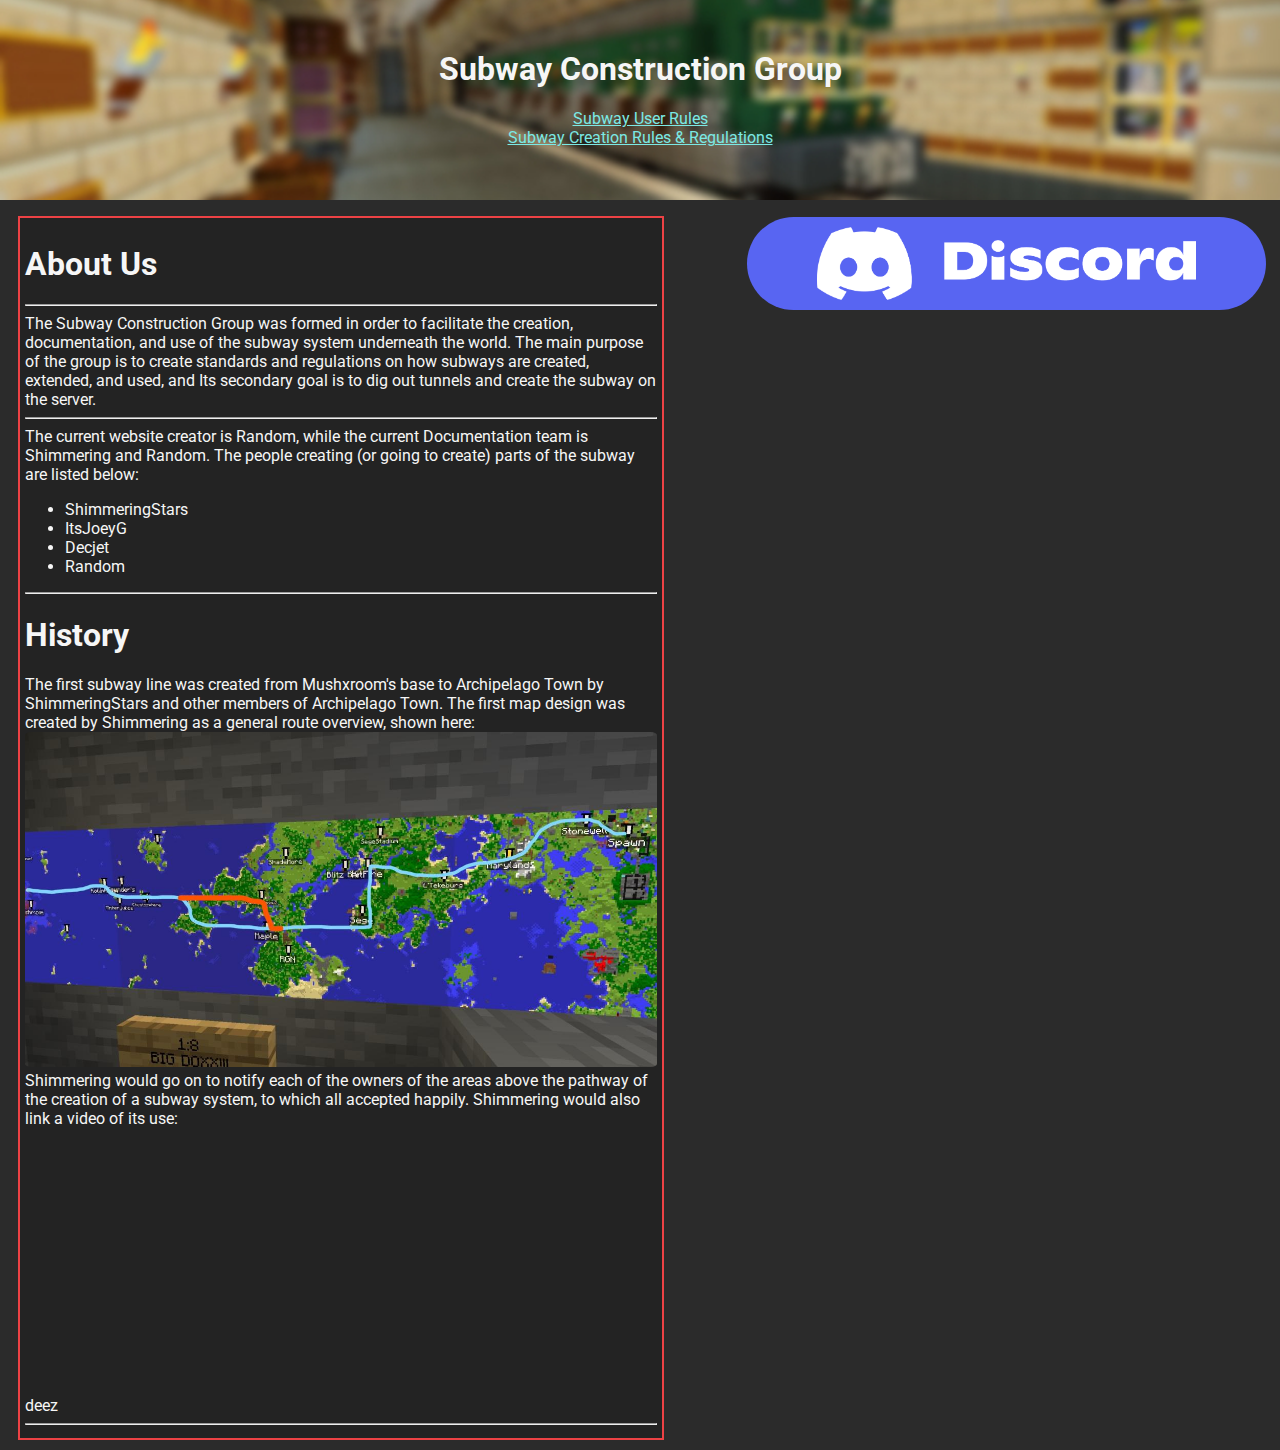
<file: github website 2/index.html>
<!DOCTYPE html>
<html lang="en">
<head>
    <title>Subway Construction Group</title>
    <link rel="stylesheet" href="style.css">
    <link rel="icon" type="image/x-icon" href="images/minecart.png">
</head>
<body>

<div class="top_padding">
<div class="center">
    <img src="images/subway_station_background_1.jpg" class="background">
    <h1>Subway Construction Group</h1>
    <a href="use_rules.html">Subway User Rules</a><br>
    <a href="construction_regulations.html">Subway Creation Rules & Regulations</a><br>
</div>
</div>

<div class="shift_down_a_little">
    <a href="https://discord.gg/EbzNKNwRuK"><img src="images/discord-logo-white.png" class="discord-link"></a>
    <br>
    <div class="wrap-left"><h1>About Us</h1><hr>The Subway Construction Group was formed in order to facilitate the creation, documentation, and use of the subway system underneath the world. The main purpose of the group is to create standards and regulations on how subways are created, extended, and used, and Its secondary goal is to dig out tunnels and create the subway on the server.<hr>The current website creator is Random, while the current Documentation team is Shimmering and Random. The people creating (or going to create) parts of the subway are listed below:
    <ul>
        <li>ShimmeringStars
        <li>ItsJoeyG
        <li>Decjet
        <li>Random
    </ul>
<hr>
<h1>History</h1>
The first subway line was created from Mushxroom's base to Archipelago Town by ShimmeringStars and other members of Archipelago Town. The first map design was created by Shimmering as a general route overview, shown here: <img src="images/original_route.jpg" alt="original map">
Shimmering would go on to notify each of the owners of the areas above the pathway of the creation of a subway system, to which all accepted happily. Shimmering would also link a video of its use:<br> <iframe width="470" height="264" src="https://www.youtube.com/embed/XWskVSC-rKo" title="YouTube video player" frameborder="0" allow="accelerometer; autoplay; clipboard-write; encrypted-media; gyroscope; picture-in-picture; web-share" allowfullscreen></iframe> <br>
deez
<hr>
</div>
</div>

</body>
</html>
</file>
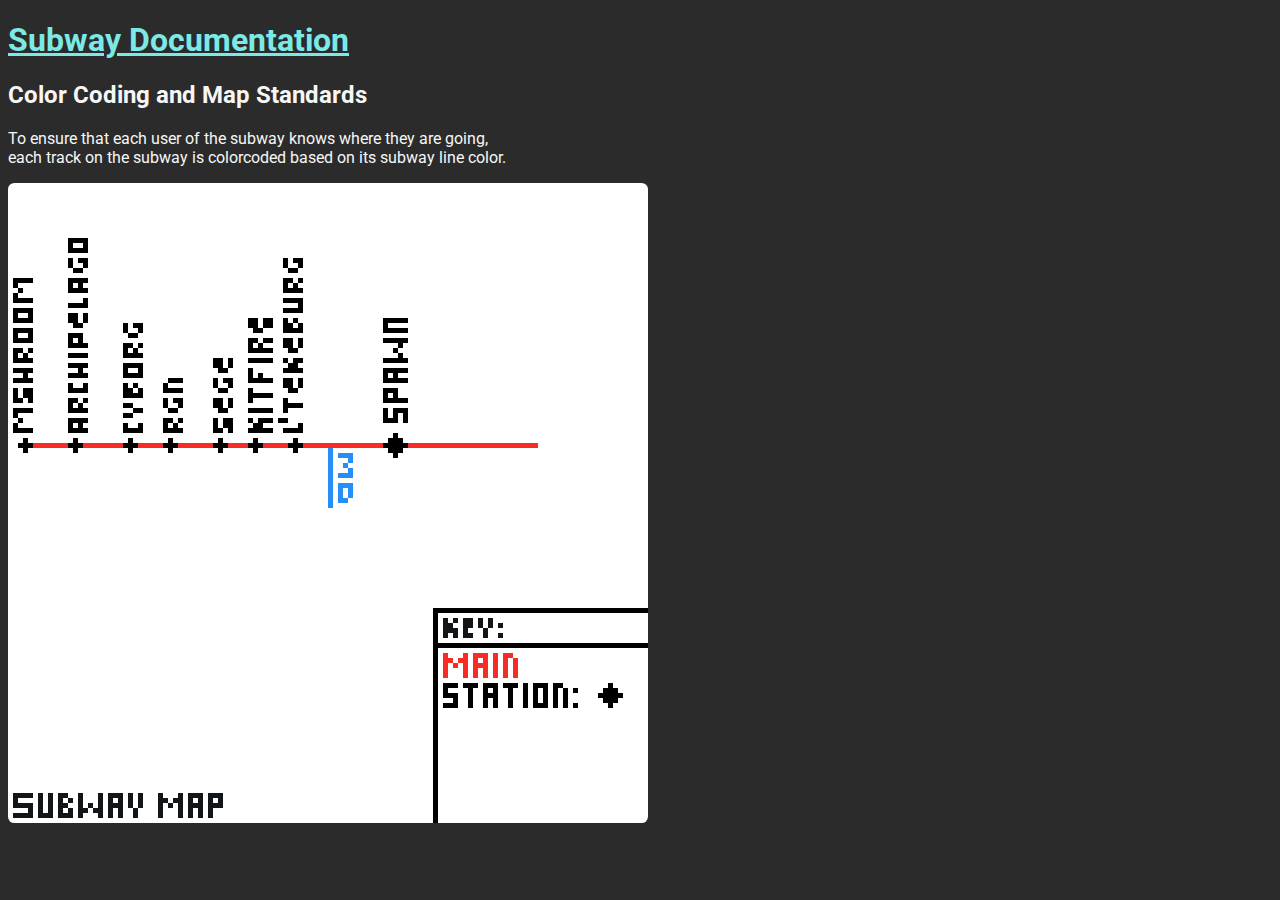
<file: color_code.html>
<!DOCTYPE html>
<html>
<head>
    <title>Subway Documentation</title>
    <link rel="icon" type="image/x-icon" href="minecart.png">
    <link rel="stylesheet" href="style.css">
    <script src="script.js"></script>
</head>
<body>
    <h1><a href="index.html">Subway Documentation</a></h1>
    <h2 class="change">Color Coding and Map Standards</h2>
<p>
To ensure that each user of the subway knows where they are going, 
<br>each track on the subway is colorcoded based on its subway line color.
</p>

<img src="subway_map2.png" alt="Map of the subway"></img>

</body>
</html>
</file>
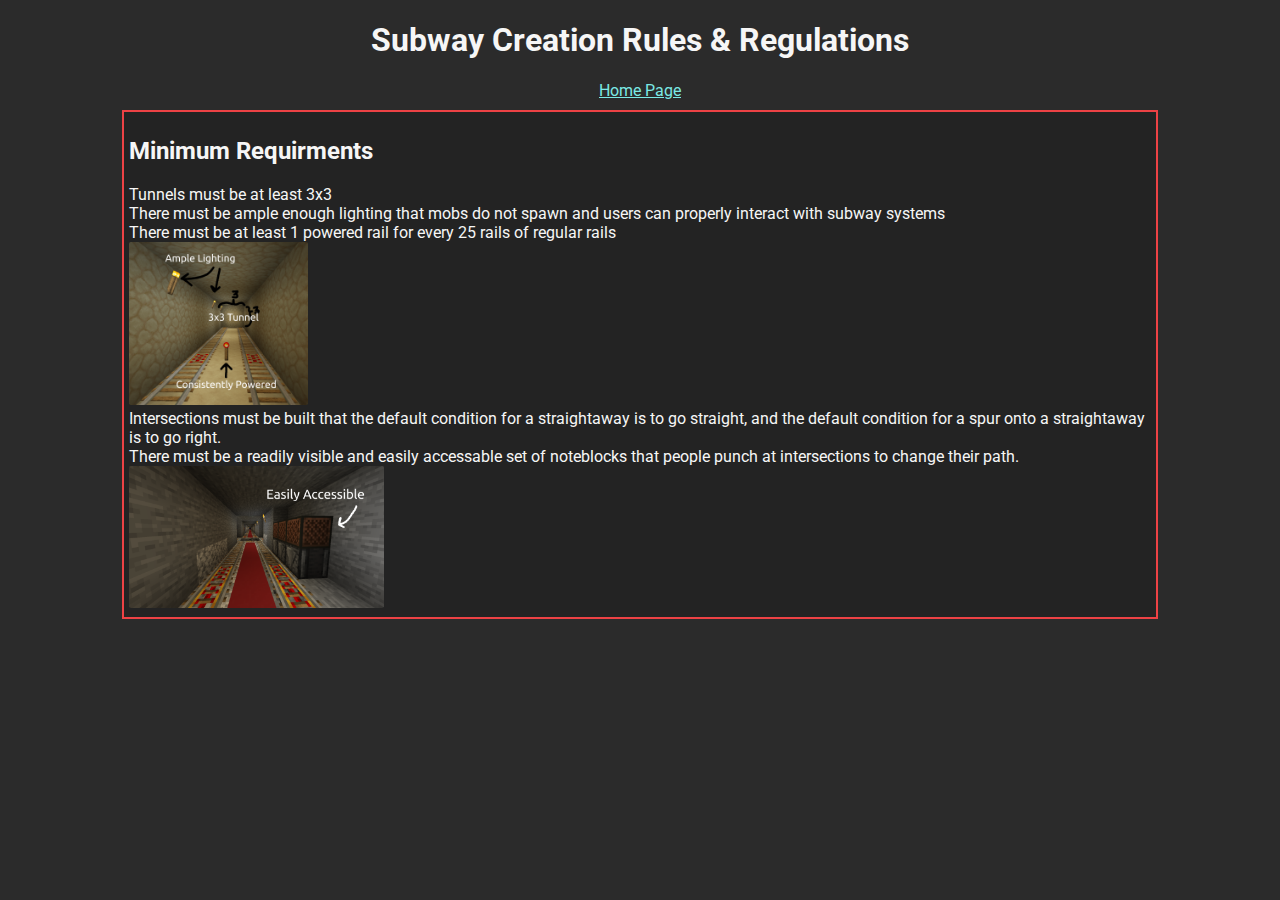
<file: construction_regulations.html>
<!DOCTYPE html>
<html lang="en">
<head>
    <title>Subway Construction Group</title>
    <link rel="stylesheet" href="style.css">
    <link rel="icon" type="image/x-icon" href="images/minecart.png">

</head>
<body>

<div class="center">
    <h1>Subway Creation Rules & Regulations</h1>
    <a href="index.html">Home Page</a>
</div>

<div class="wrap-center">
<h2>Minimum Requirments</h2>
Tunnels must be at least 3x3<br>
There must be ample enough lighting that mobs do not spawn and users can properly interact with subway systems<br>
There must be at least 1 powered rail for every 25 rails of regular rails<br>
<div class="quarter_box">
    <img src="images/markup.png" alt="tunnel example" class="fill_half_div_box">
</div>
Intersections must be built that the default condition for a straightaway is to go straight, and the default condition for a spur onto a straightaway is to go right.<br>
There must be a readily visible and easily accessable set of noteblocks that people punch at intersections to change their path.<br>
<div class="quarter_box">
    <img src='images/intersection_1.png'>
</div>


</div>


</body>
</html>
</file>
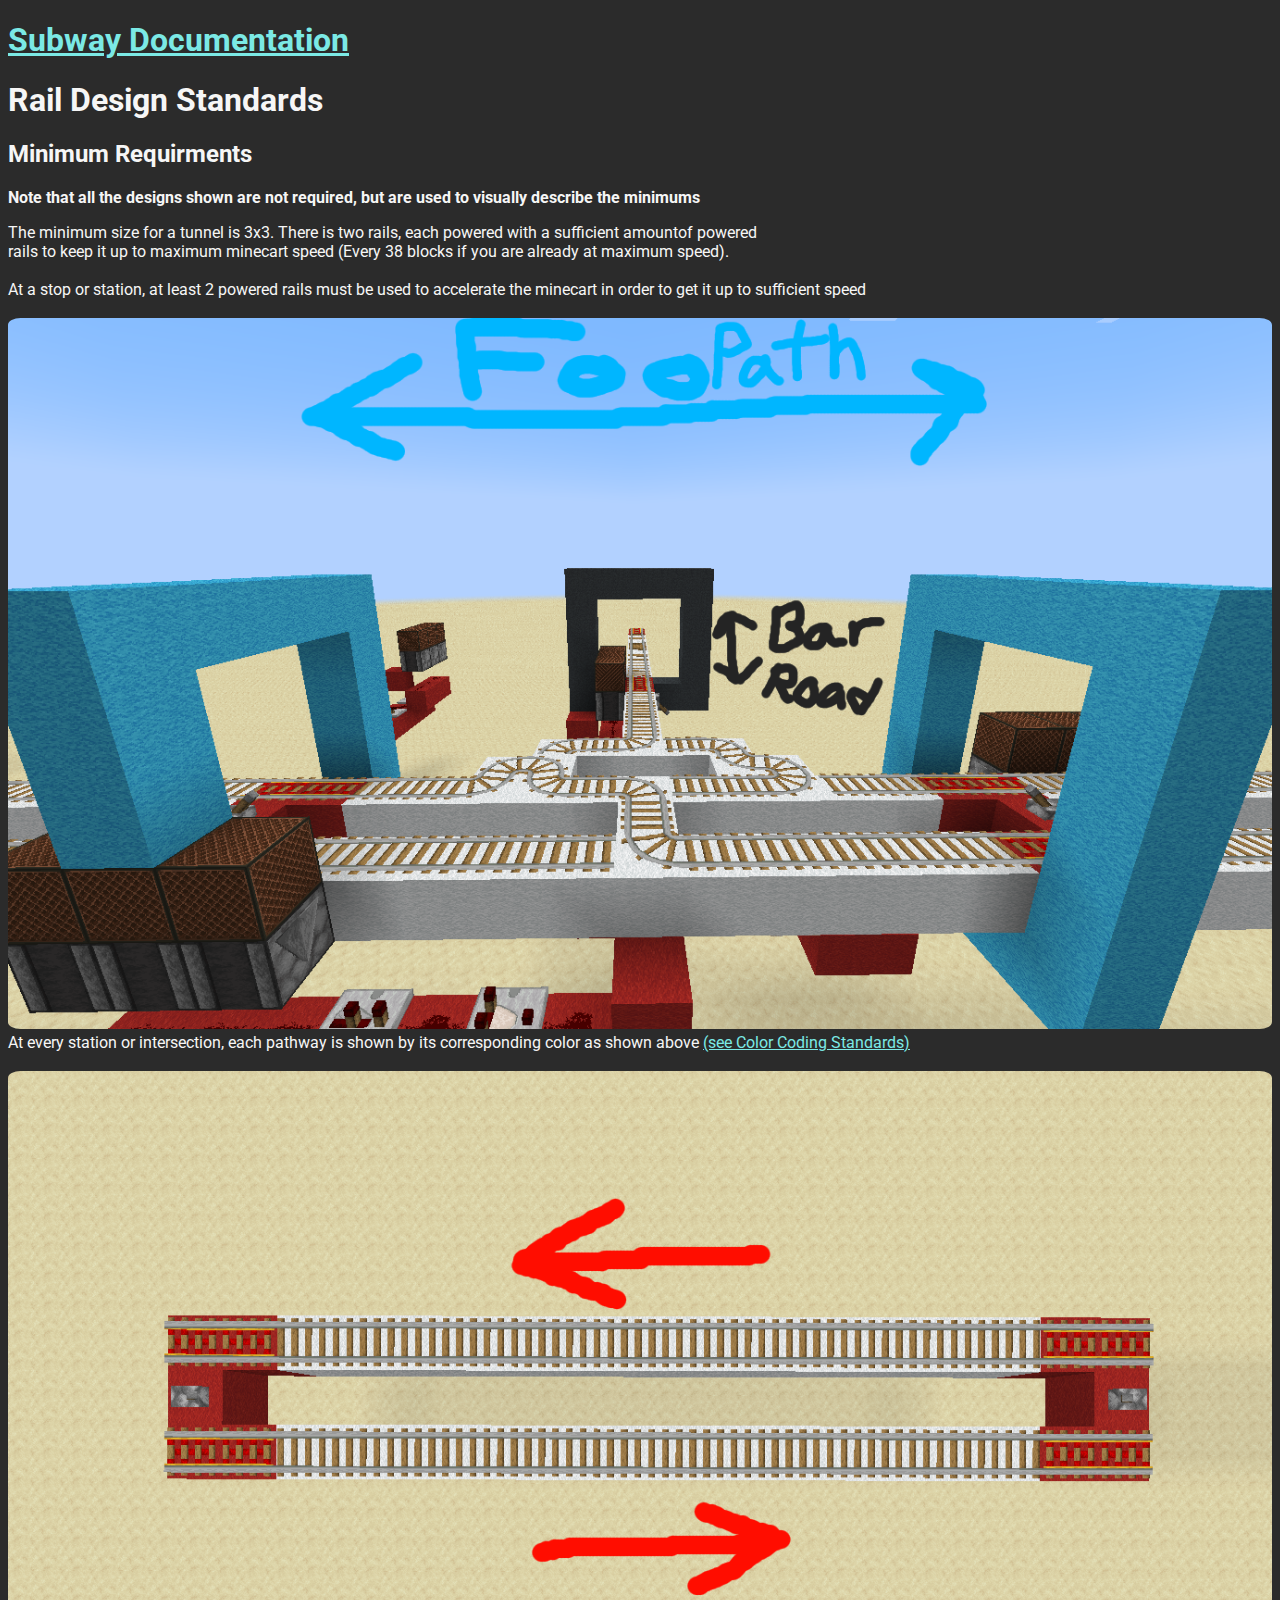
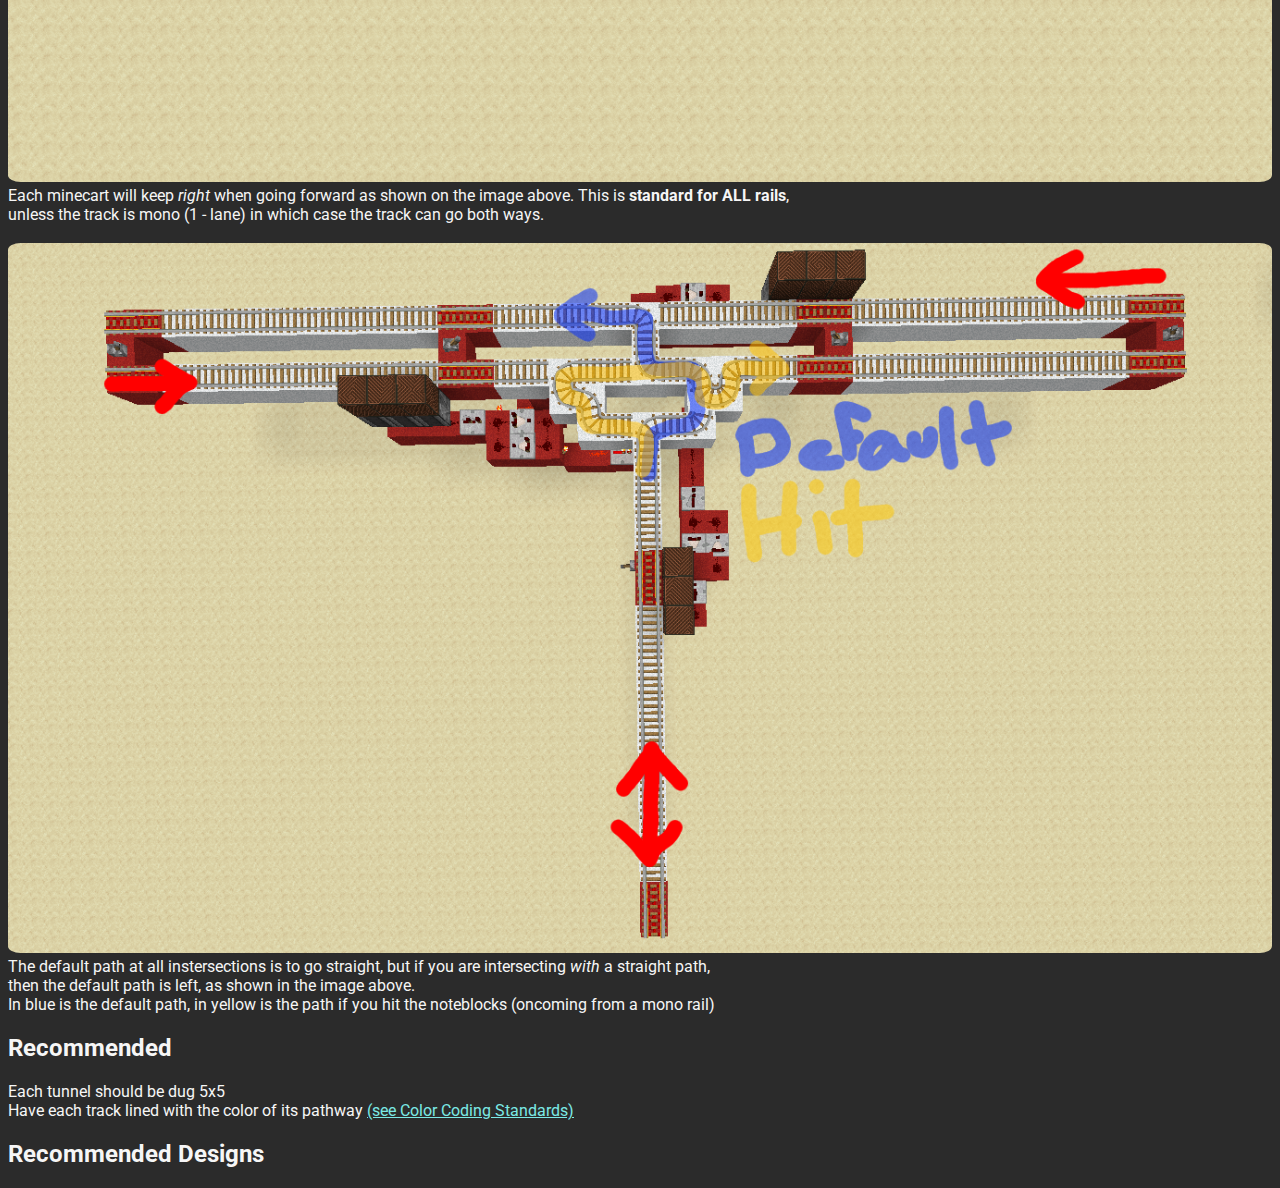
<file: rail_design.html>
<!DOCTYPE html>

<html>
<head>
    <title>Subway Documentation</title>
    <link rel="icon" type="image/x-icon" href="minecart.png">
    <link rel="stylesheet" href="style.css">
    <script src="script.js"></script>
</head>
    <h1><a href="index.html">Subway Documentation</a></h1>
    <h1 class="change_red">Rail Design Standards</h1>
    <h2 class="change_gray">Minimum Requirments</h2>
<p><b class="enlarge">Note that all the designs shown are not required, but are used to visually describe the minimums</b></p>
<p>The minimum size for a tunnel is 3x3. There is two rails, each powered with a sufficient amountof powered
<br>rails to keep it up to maximum minecart speed (Every 38 blocks if you are already at maximum speed).
<br>
<br>At a stop or station, at least 2 powered rails must be used to accelerate the minecart in order to get it up to sufficient speed
<br>
<br><img src="images/edited/color_coded_intersection_example.png" alt"color coded intersection" class = "smaller"></img>
<br>At every station or intersection, each pathway is shown by its corresponding <span class="change_red">color</span> as shown above <a href="color_code.html">(see Color Coding Standards)</a>
<br>
<br>    <img src="images/edited/standard_track.png" alt="standard subway track" class="smaller">
<br> Each minecart will keep <i>right</i> when going forward as shown on the image above. This is <b>standard for ALL rails</b>, 
<br>unless the track is mono (1 - lane) in which case the track can go both ways.
<br>
<br>    <img src="images/edited/2x2x1 intersection_1.png" class = "smaller">
<br>The default path at all instersections is to go straight, but if you are intersecting <i>with</i> a straight path,
<br>then the default path is left, as shown in the image above.
<br>In <span class="blue">blue is the default path</span>, in <span class="yellow">yellow is the path if you hit the noteblocks</span> (oncoming from a mono rail)
</p>

    <h2 class="change_gray"><span class='change_lb'>Recommended</span></h2>
<p>
Each tunnel should be dug 5x5
<br> Have each track lined with the color of its pathway <a href="color_code.html">(see Color Coding Standards)</a>
</p>

    <h2 class="change_gray"><span class='change_orange'>Recommended Designs</span></h2>

</html>
</file>
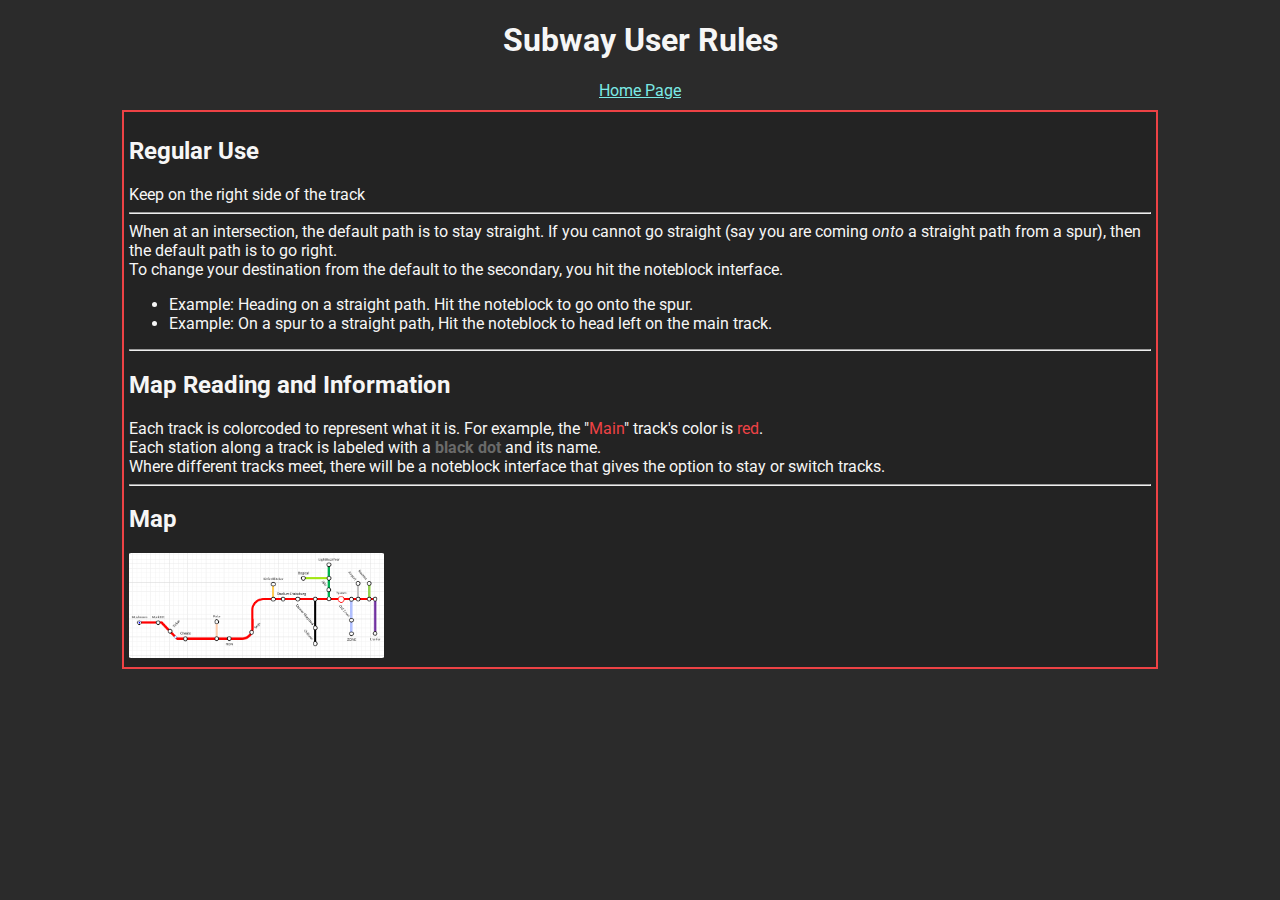
<file: use_rules.html>
<!DOCTYPE html>
<html lang="en">
<head>
    <title>Subway Construction Group</title>
    <link rel="stylesheet" href="style.css">
    <link rel="icon" type="image/x-icon" href="images/minecart.png">
</head>
<body>

<div class="center">
    <h1>Subway User Rules</h1>
    <a href="index.html">Home Page</a>
</div>

<div class="wrap-center">

<h2>Regular Use</h2>
Keep on the right side of the track<br>
<hr>
When at an intersection, the default path is to stay straight. If you cannot go straight (say you are coming <i>onto</i> a straight path from a spur), then the default path is to go right.<br> 
To change your destination from the default to the secondary, you hit the noteblock interface.<br>

<ul>
    <li>Example: Heading on a straight path. Hit the noteblock to go onto the spur.<br>
    <li>Example: On a spur to a straight path, Hit the noteblock to head left on the main track.<br>
</ul>

<hr>
<h2>Map Reading and Information</h2>
Each track is colorcoded to represent what it is. For example, the "<span class="red">Main</span>" track's color is <span class="red">red</span>.<br>
Each station along a track is labeled with a <span class="black">black dot</span> and its name.<br>
Where different tracks meet, there will be a noteblock interface that gives the option to stay or switch tracks.<br>
<hr>
<h2>Map</h2>
<div class="quarter_box">
    <img src="images/subway-map.png" alt="subway map" class="fill_div_box">
</div>
</div>

</body>
</html>
</file>
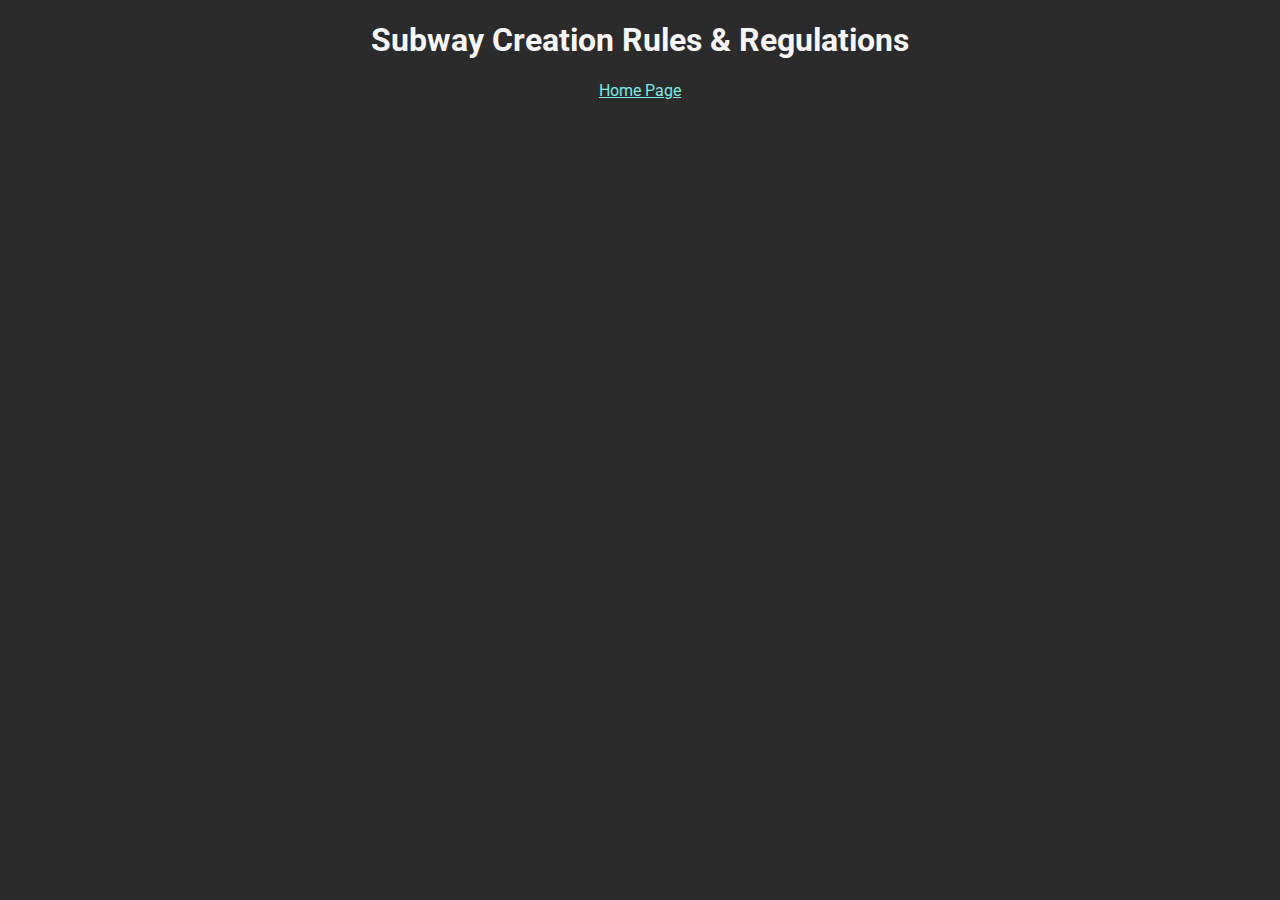
<file: github website 2/construction_regulations.html>
<!DOCTYPE html>
<html lang="en">
<head>
    <title>Subway Construction Group</title>
    <link rel="stylesheet" href="style.css">
    <link rel="icon" type="image/x-icon" href="images/minecart.png">

</head>
<body>

<div class="center">
    <h1>Subway Creation Rules & Regulations</h1>
    <a href="index.html">Home Page</a>
</div>


</body>
</html>
</file>
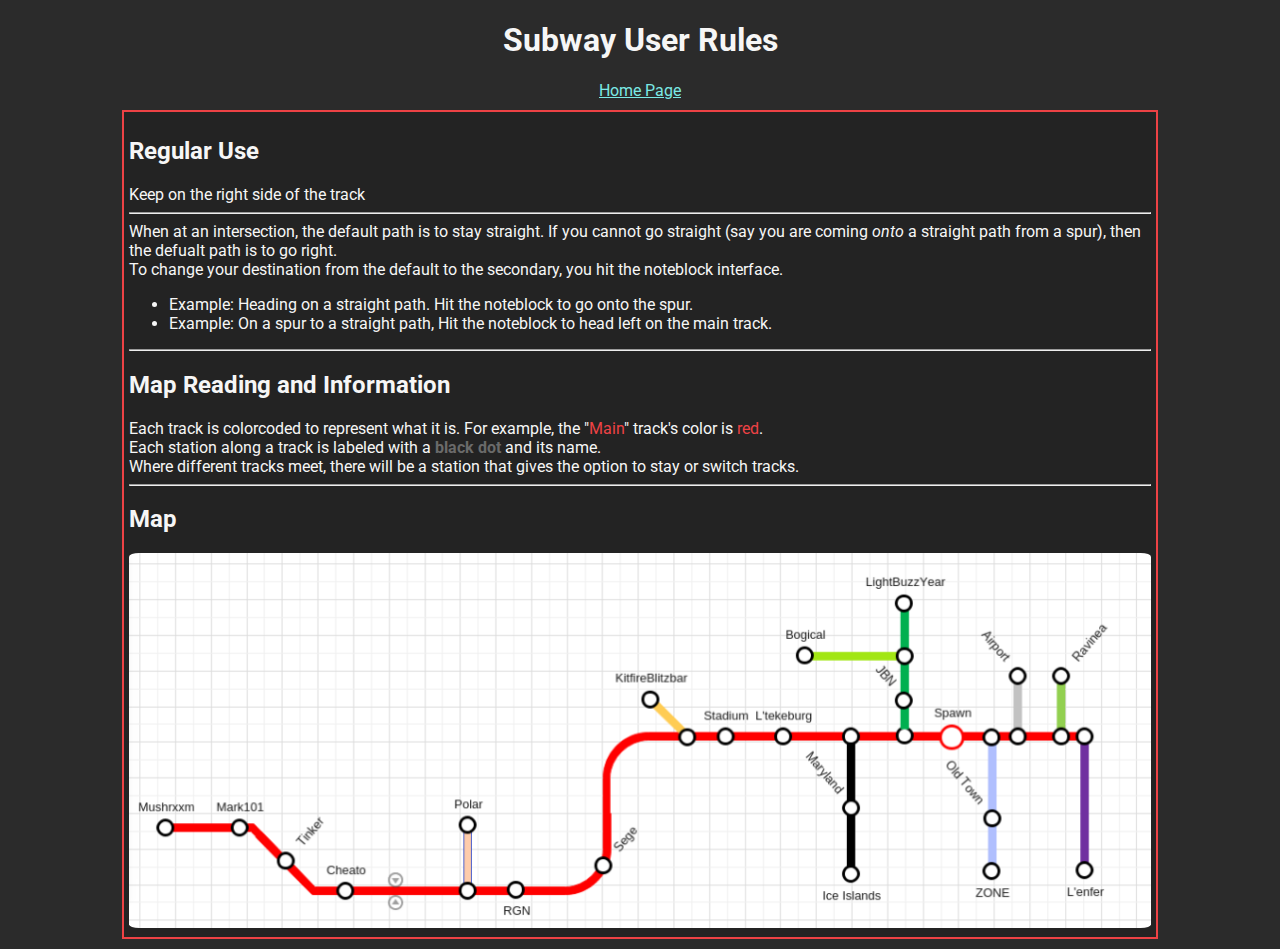
<file: github website 2/use_rules.html>
<!DOCTYPE html>
<html lang="en">
<head>
    <title>Subway Construction Group</title>
    <link rel="stylesheet" href="style.css">
    <link rel="icon" type="image/x-icon" href="images/minecart.png">
</head>
<body>

<div class="center">
    <h1>Subway User Rules</h1>
    <a href="index.html">Home Page</a>
</div>

<div class="wrap-center">

<h2>Regular Use</h2>
Keep on the right side of the track<br>
<hr>
When at an intersection, the default path is to stay straight. If you cannot go straight (say you are coming <i>onto</i> a straight path from a spur), then the defualt path is to go right.<br> 
To change your destination from the default to the secondary, you hit the noteblock interface.<br>

<ul>
    <li>Example: Heading on a straight path. Hit the noteblock to go onto the spur.<br>
    <li>Example: On a spur to a straight path, Hit the noteblock to head left on the main track.<br>
</ul>

<hr>
<h2>Map Reading and Information</h2>
Each track is colorcoded to represent what it is. For example, the "<span class="red">Main</span>" track's color is <span class="red">red</span>.<br>
Each station along a track is labeled with a <span class="black">black dot</span> and its name.<br>
Where different tracks meet, there will be a station that gives the option to stay or switch tracks.<br>
<hr>
<h2>Map</h2>
<img src="images/subway-map.png" alt="subway map" class='fill'>
</div>

</body>
</html>
</file>
<file: github website 2/style.css>
@import url(http://fonts.googleapis.com/css?family=Roboto:400,100,100italic,300,300ita‌​lic,400italic,500,500italic,700,700italic,900italic,900);
:root {
    --background-color: #2b2b2b;
    --text-bg-color: #232323;
    --red: #ED4245;
    --green: #57F287;
    --yellow: #FEE75C;
    --black: #6a6a6a;
}


body {
    background-color: #2b2b2b;
    color: #f6f6f6;
    font-family: roboto;
    z-index: 1;
}

a {
    text-decoration: underline; 
    color: #7BE9E5;
}

img {
	border-radius: 1%;
    max-width: 100%;
    max-height: 100%;
}

a:hover {
    color: #5FAFAC;
}

img.discord-link {
    max-width: 600px;
    max-height: 250px;
    width: 30%;
    height: 30%;
    background-color: #5865F2;
    padding: 10px;
    padding-left: 70px;
    padding-right: 70px;
    border-radius: 125px;
    margin-top: 30px;   
    float: right;
    margin-right: 0.5%;
}

div.wrap-left {
    float: left;
    word-wrap: normal;
    width: 50%;
    min-width: 475px;
    height: 10%;   
    background-color: #232323;
    padding: 5px;
    border: 2px solid #ED4245;
    margin: 10px;
}

div.wrap-center {
    float: center;
    word-wrap: normal;
    height: 10%;
    min-height: 50px;
    background-color: #232323;
    padding: 5px;
    border: 2px solid #ED4245;
    margin: 10px;
    margin-left: 9%;
    margin-right: 9%;
}

.center {
    text-align: center;
    float: center;
}

.margin-center-left {
    margin-left: 30%;
}

.fill_half {
	width: 50%;
}

.fill_quarter {
	width: 25%;
}

.background {
    position: absolute;
    top: 0px;
    left: 0px;
    width: 100%;
    height: 100%;
    max-height: 200px;
    object-fit: cover;
    z-index: -1;
    border-radius: 0px;
}

.top_padding {
    margin-top: 50px;
    z-index: 1;
}

.center_to_image {
    position: absolute;
    top: 50%;
    left: 50%;
    transform: translate(-50%, -50%);
}

.shift_down_a_little {
    margin-top: 40px;
}

.inline_block {
    box-sizing: border-box;
    display: inline-block;
    width: 400px;
    height: 100px;
    padding: 5px; 
    border: 1px solid blue;
}

.red {
    color: var(--red);
}

.black {
    font-weight: bold;
    color: var(--black);
}
</file>
<file: style.css>
@import url(http://fonts.googleapis.com/css?family=Roboto:400,100,100italic,300,300ita‌​lic,400italic,500,500italic,700,700italic,900italic,900);

html {
    overflow: scroll;
}

::-webkit-scrollbar {
    width: 0;  /* Remove scrollbar space */
    background: transparent;  /* Optional: just make scrollbar invisible */
}

:root {
    --background-color: #2b2b2b;
    --text-bg-color: #232323;
    --red: #ED4245;
    --green: #57F287;
    --yellow: #FEE75C;
    --black: #6a6a6a;
}


body {
    background-color: #2b2b2b;
    color: #f6f6f6;
    font-family: roboto;
    z-index: 1;
}

a {
    text-decoration: underline; 
    color: #7BE9E5;
}

img {
	border-radius: 1%;
    max-width: 100%;
    max-height: 100%;
}

a:hover {
    color: #5FAFAC;
}

img.discord-link {
    max-width: 600px;
    max-height: 250px;
    width: 30%;
    height: 30%;
    background-color: #5865F2;
    padding: 10px;
    padding-left: 70px;
    padding-right: 70px;
    border-radius: 125px;
    margin-top: 30px;   
    float: right;
    margin-right: 0.5%;
}

img.fill_user_map_div {
    width: 100%;
    height: 100%;
}

img.fill_div_box {
    width: 100%;
    height: 100%;
}

img.fill_half_div_box {
    width: 70%;
    height: 70%;
}

div.wrap-left {
    float: left;
    word-wrap: normal;
    width: 50%;
    min-width: 475px;
    height: 10%;   
    background-color: #232323;
    padding: 5px;
    border: 2px solid #ED4245;
    margin: 10px;
}

div.wrap-center {
    float: center;
    word-wrap: normal;
    height: 10%;
    min-height: 50px;
    background-color: #232323;
    padding: 5px;
    border: 2px solid #ED4245;
    margin: 10px;
    margin-left: 9%;
    margin-right: 9%;
}

div.quarter_box {
    width: 25%;
    border-radius: 10px;
    transition: 0.25s;
}

div.quarter_box:hover {
    width: 50%;
    transition: 0.5s;
}

.center {
    text-align: center;
    float: center;
}

.margin-center-left {
    margin-left: 30%;
}

.fill_half {
	width: 50%;
}

.fill_quarter {
	width: 25%;
}

.background {
    position: absolute;
    top: 0px;
    left: 0px;
    width: 100%;
    height: 100%;
    max-height: 200px;
    object-fit: cover;
    z-index: -1;
    border-radius: 0px;
}

.top_padding {
    margin-top: 50px;
    z-index: 1;
}

.center_to_image {
    position: absolute;
    top: 50%;
    left: 50%;
    transform: translate(-50%, -50%);
}

.shift_down_a_little {
    margin-top: 40px;
}

.inline_block {
    box-sizing: border-box;
    display: inline-block;
    width: 400px;
    height: 100px;
    padding: 5px; 
    border: 1px solid blue;
}

.red {
    color: var(--red);
}

.black {
    font-weight: bold;
    color: var(--black);
}
</file>
